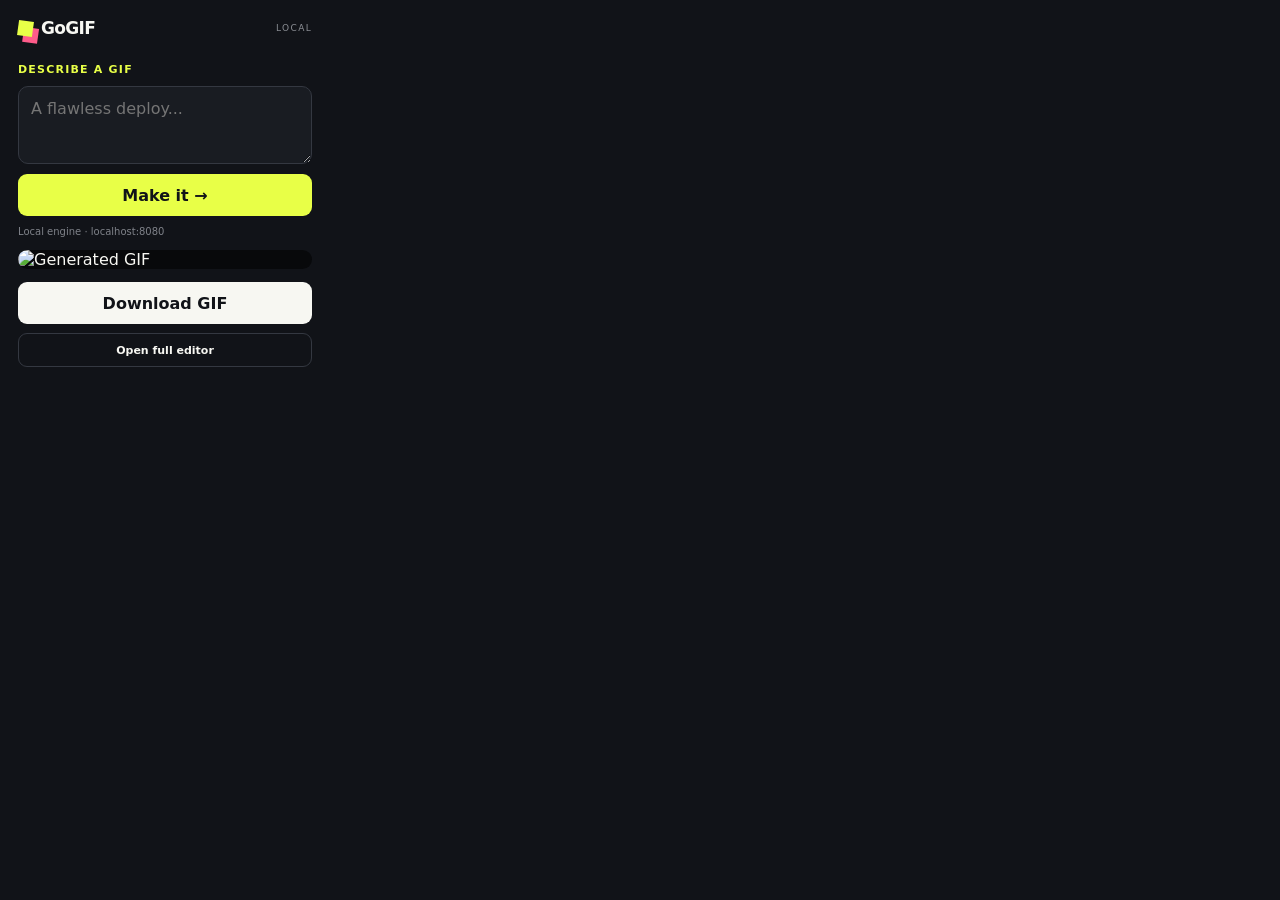
<file: apps/extension/popup.html>
<!doctype html>
<html lang="en">
  <head>
    <meta charset="utf-8">
    <meta name="viewport" content="width=device-width, initial-scale=1">
    <link rel="stylesheet" href="popup.css">
    <title>GoGIF</title>
  </head>
  <body>
    <header><span class="mark"></span><strong>GoGIF</strong><small>LOCAL</small></header>
    <form id="form">
      <label for="prompt">Describe a GIF</label>
      <textarea id="prompt" maxlength="500" placeholder="A flawless deploy..." required></textarea>
      <button id="make" type="submit">Make it →</button>
    </form>
    <p id="status">Local engine · localhost:8080</p>
    <img id="preview" alt="Generated GIF" hidden>
    <a id="download" download="gogif.gif" hidden>Download GIF</a>
    <a id="editor" href="http://localhost:8080" target="_blank">Open full editor</a>
    <script src="popup.js"></script>
  </body>
</html>
</file>
<file: apps/extension/popup.css>
:root { color-scheme: dark; font-family: ui-sans-serif, system-ui, sans-serif; }
* { box-sizing: border-box; }
body { width: 330px; min-height: 260px; margin: 0; padding: 18px; background: #111318; color: #f7f7f2; }
header { display: flex; align-items: center; gap: 8px; margin-bottom: 25px; }
header strong { font-size: 17px; letter-spacing: -.04em; }
header small { margin-left: auto; color: #8b8e94; font-size: 9px; letter-spacing: .15em; }
.mark { width: 15px; height: 15px; background: #e8ff47; box-shadow: 6px 6px 0 #ff5c8a; transform: rotate(8deg); }
form { display: grid; gap: 10px; }
label { color: #e8ff47; font-size: 11px; font-weight: 800; letter-spacing: .11em; text-transform: uppercase; }
textarea { min-height: 78px; resize: vertical; padding: 12px; border: 1px solid #343841; border-radius: 10px; outline: none; background: #191c22; color: inherit; font: inherit; }
textarea:focus { border-color: #e8ff47; }
button, a { display: grid; min-height: 42px; place-items: center; border: 0; border-radius: 9px; background: #e8ff47; color: #111318; font: inherit; font-weight: 850; text-decoration: none; cursor: pointer; }
button:disabled { opacity: .55; }
#status { color: #7f8289; font-size: 10px; }
#preview { display: block; width: 100%; margin: 13px 0; border-radius: 10px; background: #08090b; }
#download { background: #f7f7f2; }
#editor { min-height: 34px; margin-top: 9px; border: 1px solid #343841; background: transparent; color: #f7f7f2; font-size: 11px; }
</file>
